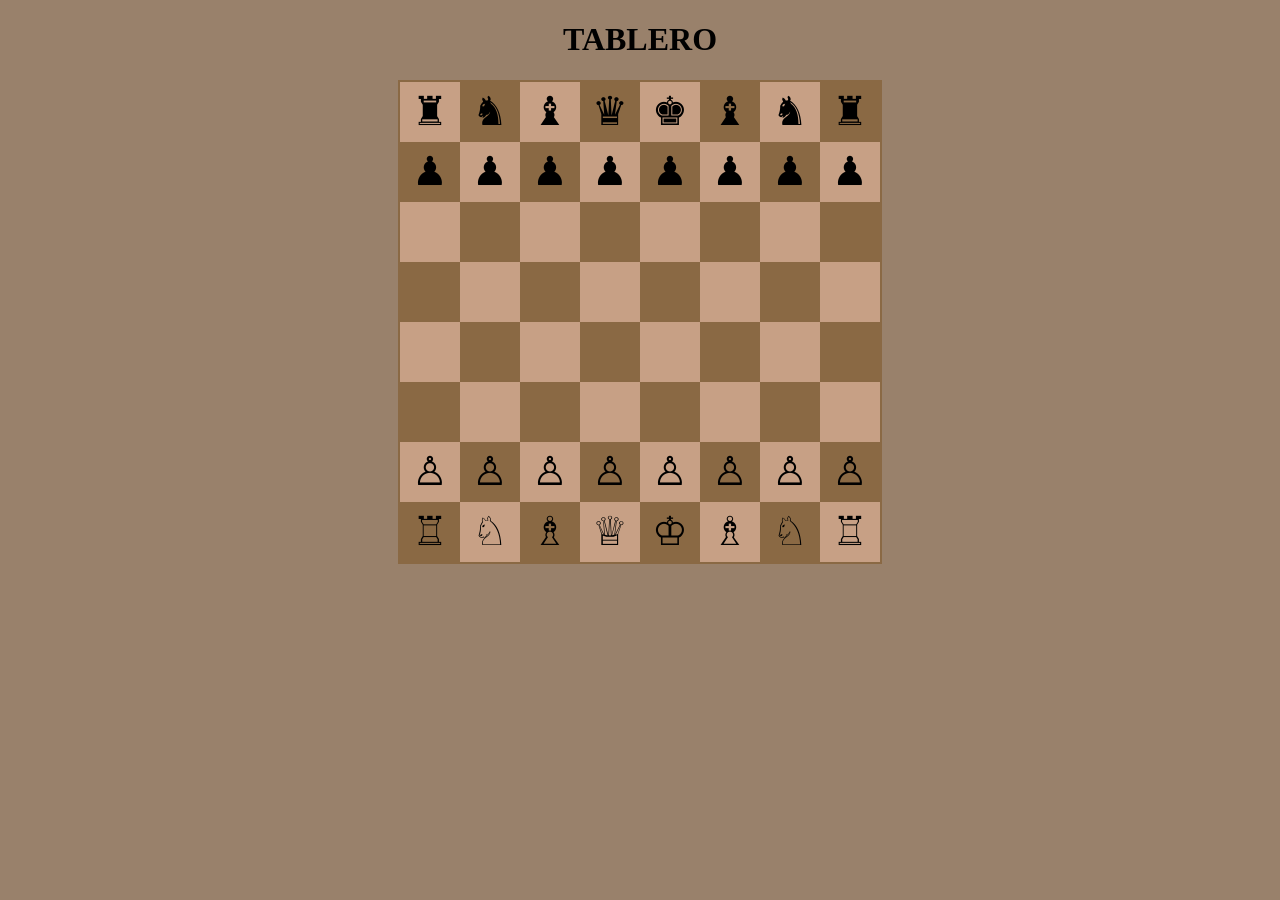
<file: ajedrez/index.html>
<!DOCTYPE html>
<html lang="es">
<head>
    <meta charset="UTF-8">
    <title>Tablero de Ajedrez Automático</title>
    <link rel="stylesheet" href="style.css">
</head>
<body>
    <h1>TABLERO</h1>
    <div id="tablero"></div>
    <script src="script.js"></script>
</body>
</html>
</file>
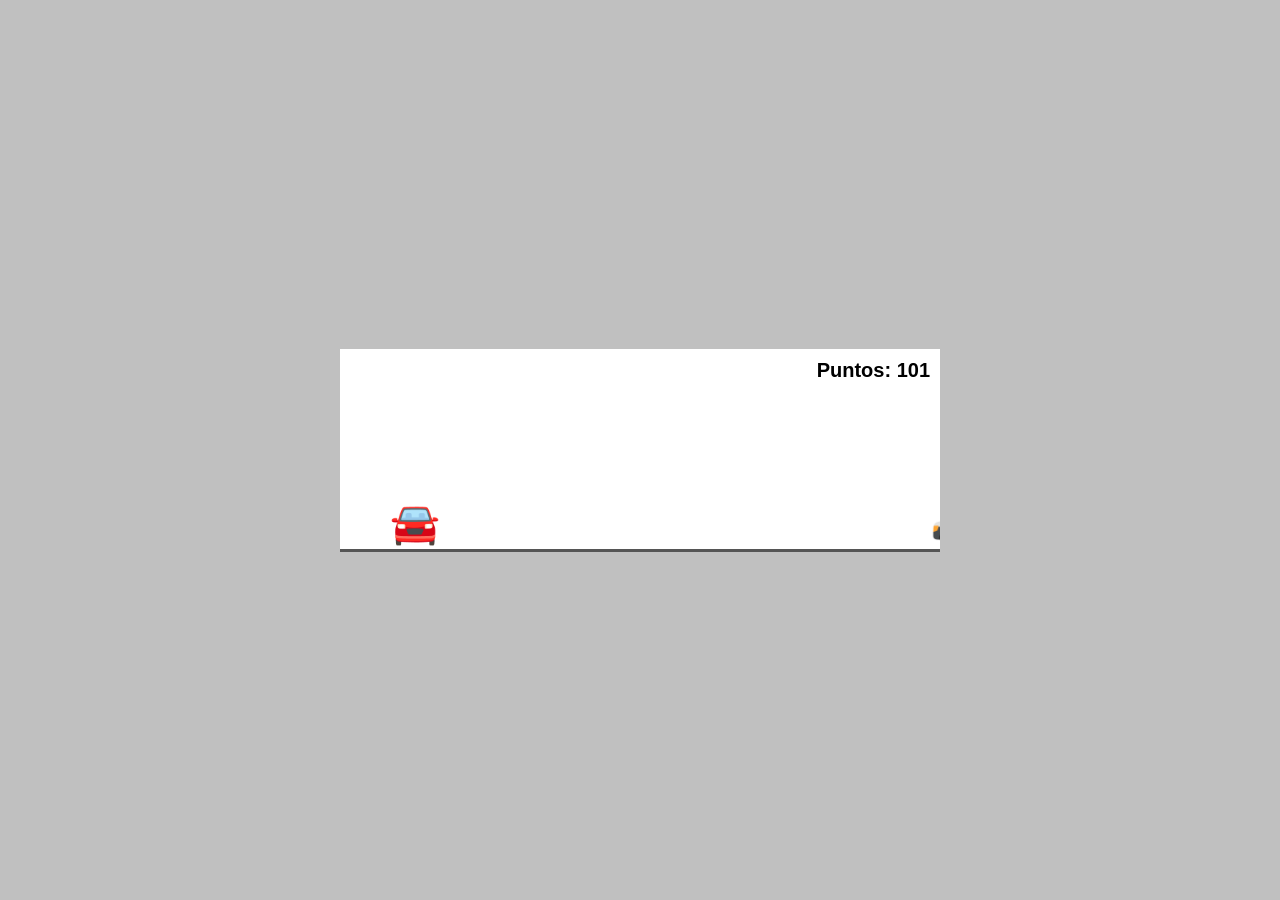
<file: juego/index.html>
<!DOCTYPE html>
<html lang="es">
<head>
    <meta charset="UTF-8">
    <title>Minijuego</title>
    <link rel="stylesheet" href="style.css">
</head>
<body>
    <div id="minijuego">
        <div id="puntos">Puntos: 0</div>
        <div id="personaje">🚘</div>
        <div id="obstaculo">🚓</div>
    </div>
    <script src="script.js"></script>
</body>
</html>
</file>
<file: ajedrez/style.css>
body
{
    background-color: #99816b;
}


#tablero
{
    display: grid;
    grid-template-columns: repeat(8, 60px);
    grid-template-rows: repeat(8, 60px);
    width: fit-content;
    margin: 20px auto;
    border: 2px solid #8a6944;
}

.casilla
{
    width: 60px;
    height: 60px;
    display: flex;
    align-items: center;
    justify-content: center;
    font-size: 40px;
}

h1
{
    text-align: center;
}

.marronclaro
{
    background-color: #c7a085;
}

.marronoscuro
{
    background-color: #8a6944;
}
</file>
<file: juego/style.css>
body {
    display: flex;
    justify-content: center;
    align-items: center;
    height: 100vh;
    margin: 0;
    background-color: #c0c0c0;
    font-family: sans-serif;
}

#minijuego {
    width: 600px;
    height: 200px;
    border-bottom: 3px solid #555;
    background-color: rgb(255, 255, 255);
    position: relative;
    overflow: hidden;
}

#personaje {
    width: 50px;
    height: 50px;
    position: absolute;
    bottom: 0;
    left: 50px;
    font-size: 40px;
    display: flex;
    justify-content: center;
    align-items: center;
}

#obstaculo {
    width: 60px;
    height: 60px;
    position: absolute;
    bottom: 0;
    right: -50px;
    font-size: 50px;
    animation: moverObstaculo 2s infinite linear;
}

.animar-salto {
    animation: saltar 0.6s cubic-bezier(0.25, 0.1, 0.25, 1);
}

@keyframes moverObstaculo {
    0% { right: -50px; }
    100% { right: 100%; }
}

@keyframes saltar {
    0% { 
        bottom: 0; 
    }
    40% { 
        bottom: 120px;
        transform: rotate(-10deg);
    }
    100% { 
        bottom: 0; 
        transform: rotate(0deg);
    }
}

#puntos {
    position: absolute;
    top: 10px;
    right: 10px;
    font-size: 20px;
    font-weight: bold;
}
</file>
